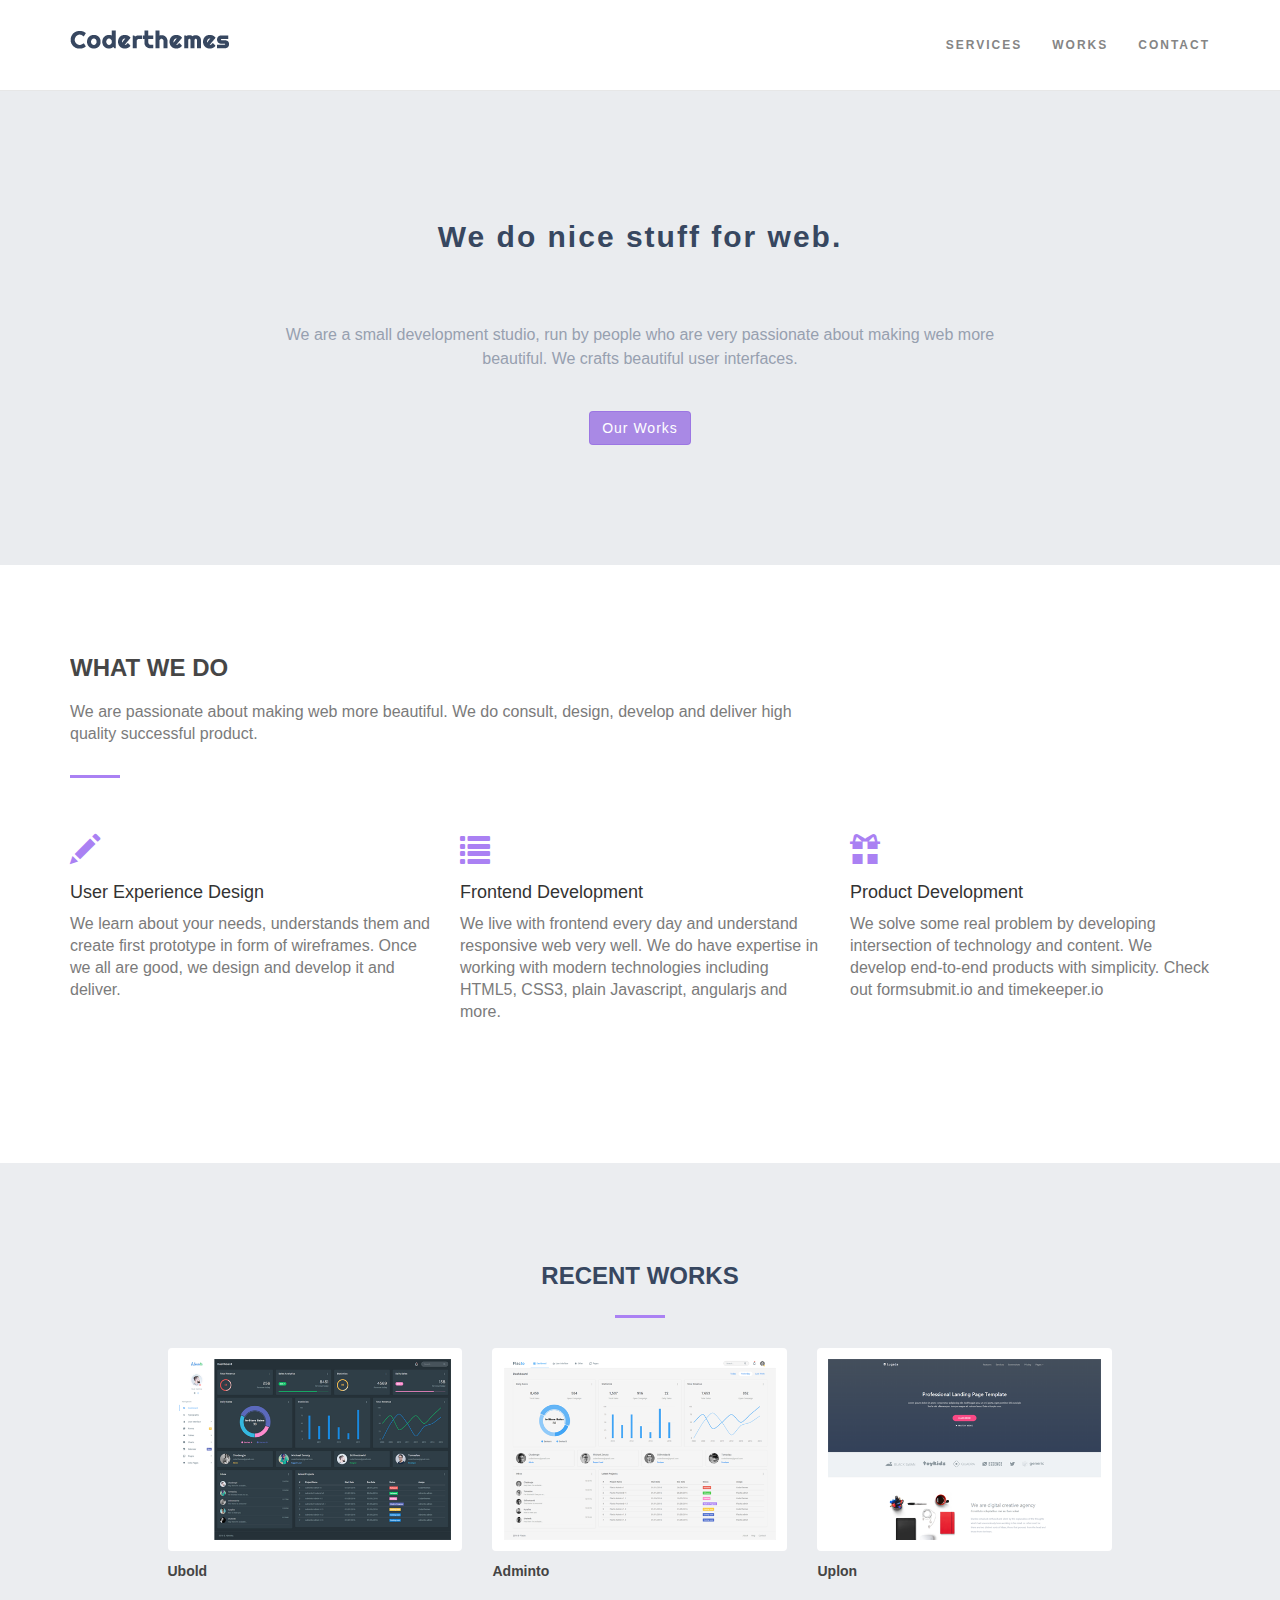
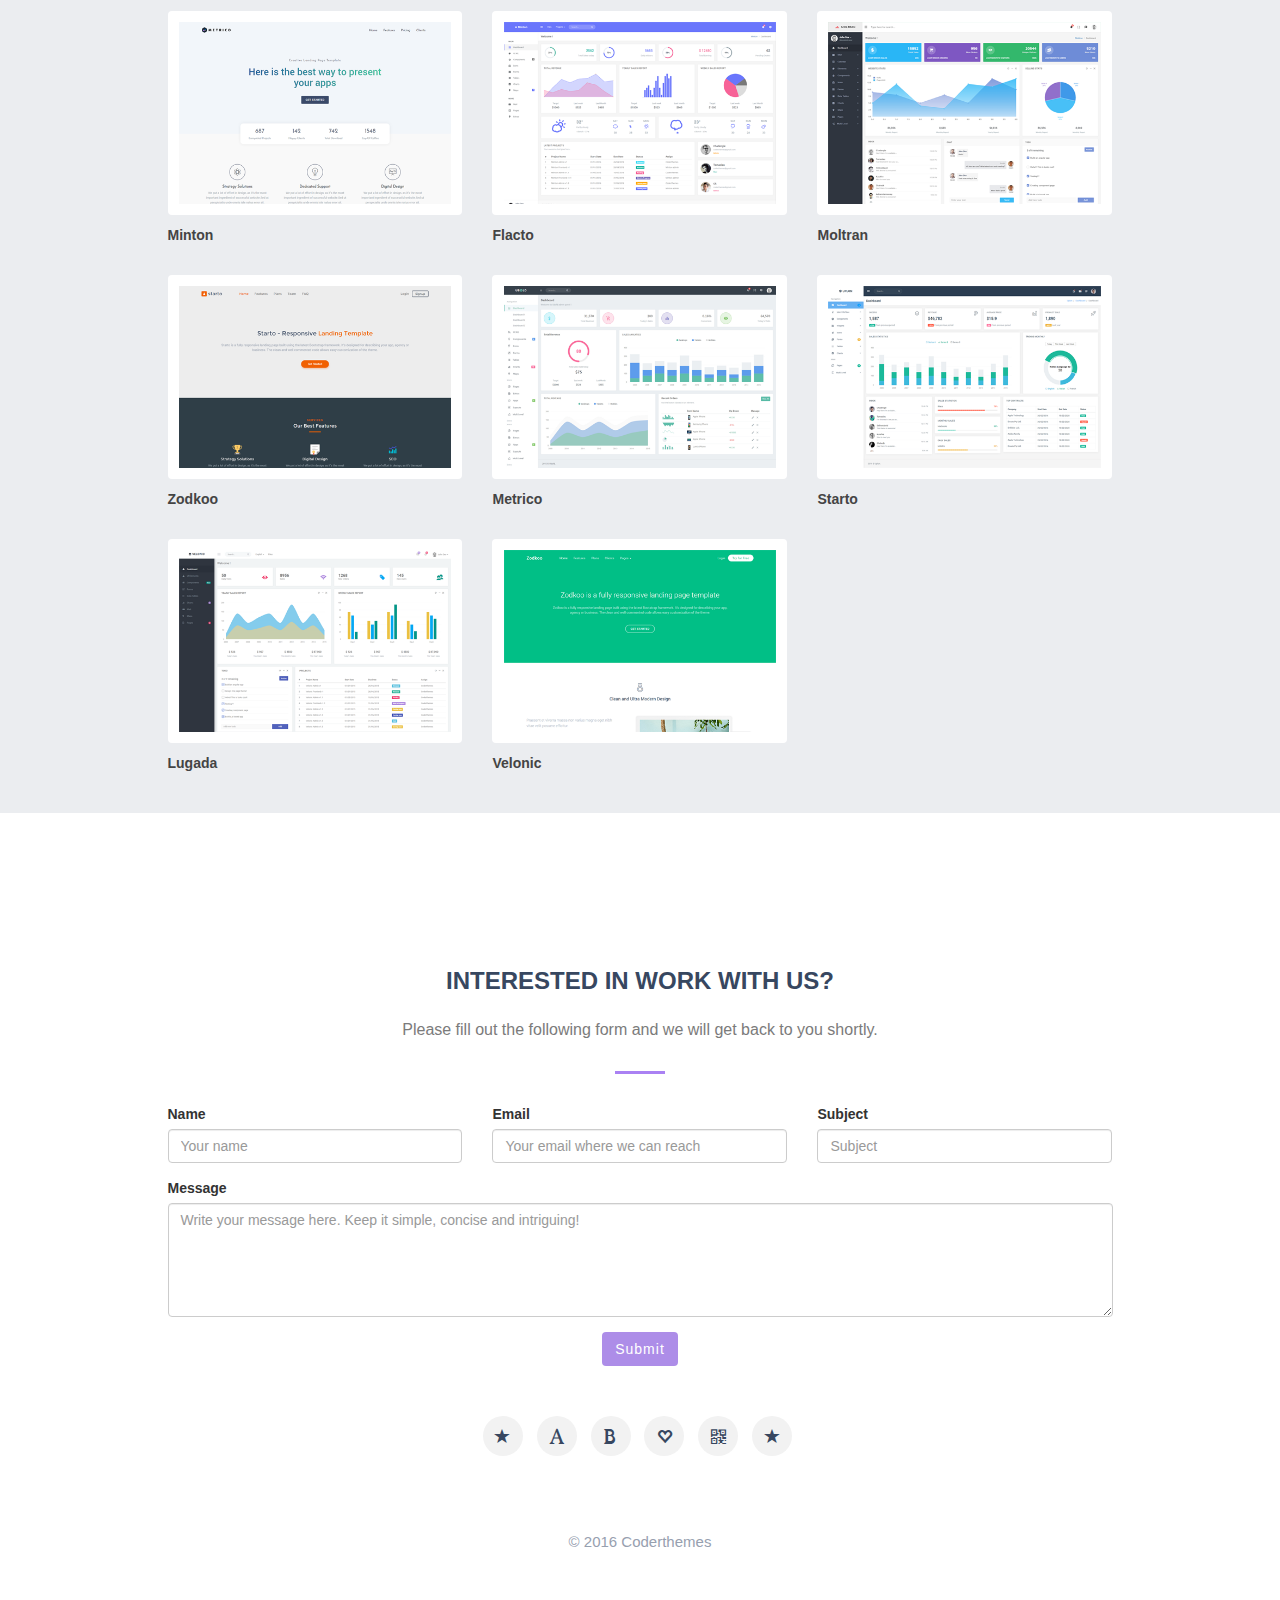
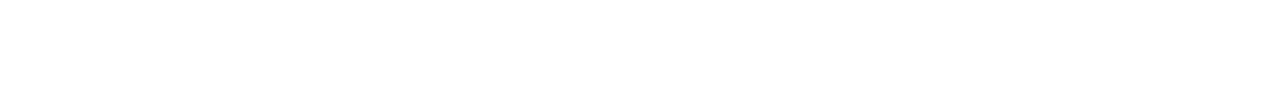
<file: index.html>
<!DOCTYPE html>
<html lang="en">
<head>
    <meta charset="UTF-8">
    <meta http-equiv="x-ua-compatible" content="IE=edge">
    <meta name="viewport" content="width=device-width, initial-scale=1" >
    <link rel="stylesheet" href="dist/css/bootstrap.css">
    <link rel="stylesheet" href="style.css">
    <title>Title</title>
    <style>

    </style>
</head>
<body>

<nav class="navbar navbar-default  navbar-fixed-top" role="navigation" style="background: #fff">
    <div class="container" id="head">

        <div class="navbar-header">
            <button type="button" class="navbar-toggle collapsed" data-toggle="collapse" data-target="#kk">
                <span class="icon-bar"></span>
                <span class="icon-bar"></span>
                <span class="icon-bar"></span>
            </button>
            <a href="#" class="navbar-brand"><img src="images/下载.png"></a>
        </div>

        <div class="collapse navbar-collapse" id="kk">
            <ul class="nav navbar-nav navbar-right">
                <li><a href="#Q1" class="q">SERVICES</a></li>
                <li><a href="#Q2" class="q">WORKS</a></li>
                <li><a href="#Q3" class="q">CONTACT</a></li>
            </ul>
        </div>
    </div>
</nav>

<div style="background: rgba(151, 160, 175, .2)">
    <div class="container text-center" id="qb1">
        <h1 style="margin-top: 90px">We do nice stuff for web.</h1>
        <p>We are a small development studio, run by people who are very passionate about making web more beautiful. We
            crafts beautiful user interfaces.</p>
        <a href="#Q2" class="btn btn-primary" style="margin-bottom: 120px">Our Works</a>
    </div>


</div>

<section class="section" id="Q1">
    <div class="container" id="qb2">
        <h3 style="padding-top: 20px; padding-bottom: 10px">WHAT WE DO</h3>
        <div class="row">
            <div class="col-md-8">
                <p>
                    We are passionate about making web more beautiful. We do consult, design, develop and deliver high
                    quality successful product.
                </p>
            </div>
        </div>
        <div class="line"></div>
        <div class="row">
            <div class="col-md-4">
                <span class="glyphicon glyphicon-pencil"></span>
                <h4>User Experience Design</h4>
                <p>
                    We learn about your needs, understands them and create first prototype in form of wireframes. Once
                    we
                    all are good, we design and develop it and deliver.
                </p>
            </div>
            <div class="col-md-4">
                <span class="glyphicon glyphicon-list"></span>
                <h4>Frontend Development</h4>
                <p>
                    We live with frontend every day and understand responsive web very well. We do have expertise in
                    working
                    with modern technologies including HTML5, CSS3, plain Javascript, angularjs and more.
                </p>
            </div>
            <div class="col-md-4">
                <span class="glyphicon glyphicon-gift"></span>
                <h4>Product Development</h4>
                <p>
                    We solve some real problem by developing intersection of technology and content. We develop
                    end-to-end
                    products with simplicity. Check out formsubmit.io and timekeeper.io
                </p>
            </div>
        </div>
    </div>
</section>

<section class="section" id="Q2">
    <div style="background: rgba(151, 160, 175, .19)">
        <div class="container" id="qb3">
            <h3>RECENT WORKS</h3>
            <div class="line2"></div>
            <div class="row">
                <div class="col-md-10 col-md-offset-1">
                    <div class="row">
                        <div class="col-xs-12 col-sm-4">
                            <a href="#" class="thumbnail tubiao"><img src="images/adminto.png"></a>
                            <a href="#">Ubold</a>
                        </div>
                        <div class="col-xs-12 col-sm-4">
                            <a href="#" class="thumbnail tubiao"><img src="images/flacto.png"></a>
                            <a href="#">Adminto</a>
                        </div>
                        <div class="col-xs-12 col-sm-4">
                            <a href="#" class="thumbnail tubiao"><img src="images/lugada.png"></a>
                            <a href="#">Uplon</a>
                        </div>
                    </div>
                    <div class="row">
                        <div class="col-xs-12 col-sm-4">
                            <a href="#" class="thumbnail tubiao"><img src="images/metrico.png"></a>
                            <a href="#">Minton</a>
                        </div>
                        <div class="col-xs-12 col-sm-4">
                            <a href="#" class="thumbnail tubiao"><img src="images/minton.png"></a>
                            <a href="#">Flacto</a>
                        </div>
                        <div class="col-xs-12 col-sm-4">
                            <a href="#" class="thumbnail tubiao"><img src="images/moltran.png"></a>
                            <a href="#">Moltran</a>
                        </div>
                    </div>
                    <div class="row">
                        <div class="col-xs-12 col-sm-4">
                            <a href="#" class="thumbnail tubiao"><img src="images/starto.png"></a>
                            <a href="#">Zodkoo</a>
                        </div>
                        <div class="col-xs-12 col-sm-4">
                            <a href="#" class="thumbnail tubiao"><img src="images/ubold.png"></a>
                            <a href="#">Metrico</a>
                        </div>
                        <div class="col-xs-12 col-sm-4">
                            <a href="#" class="thumbnail tubiao"><img src="images/uplon.png"></a>
                            <a href="#">Starto</a>
                        </div>
                    </div>
                    <div class="row">
                        <div class="col-xs-12 col-sm-4">
                            <a href="#" class="thumbnail tubiao"><img src="images/velonic.png"></a>
                            <a href="#">Lugada</a>
                        </div>
                        <div class="col-xs-12 col-sm-4">
                            <a href="#" class="thumbnail tubiao"><img src="images/zodkoo.png"></a>
                            <a href="#">Velonic</a>
                        </div>

                    </div>
                </div>
            </div>
        </div>
    </div>
</section>

<section class="section" id="Q3">
    <div class="container" id="qb4">
        <h3>INTERESTED IN WORK WITH US?</h3>
        <p>Please fill out the following form and we will get back to you shortly.</p>
        <div class="line3"></div>

        <div class="row">
            <div class="col-md-10 col-md-offset-1">
                <form action="#" role="form">
                    <div class="row">
                        <div class="col-sm-4 form-group">
                            <label for="Name">Name</label>
                            <input type="text" class="form-control" id="Name" placeholder="Your name">
                        </div>
                        <div class="col-sm-4 form-group">
                            <label for="Email">Email</label>
                            <input type="text" class="form-control" id="Email"
                                   placeholder="Your email where we can reach">
                        </div>
                        <div class="col-sm-4 form-group">
                            <label for="Subject">Subject</label>
                            <input type="text" class="form-control" id="Subject" placeholder="Subject">
                        </div>
                    </div>
                    <div class="row">
                        <div class="col-xs-12 form-group">
                            <label for="Message">Message</label>
                            <textarea class="form-control" id="message"
                                      placeholder="Write your message here. Keep it simple, concise and intriguing!"
                                      rows="5"></textarea>
                        </div>
                    </div>
                    <div class="row">
                        <div class="col-xs-12 text-center">
                            <button type="submit" class="btn btn-default">Submit</button>
                        </div>
                    </div>
                </form>
            </div>
        </div>

        <div class="row" style="margin-top: 50px">
            <div class="col-sm-12">
                <ul class="list-inline text-center">
                    <li><a href="#"><span class="glyphicon glyphicon-star"></span></a></li>
                    <li><a href="#"><span class="glyphicon glyphicon-font"></span></a></li>
                    <li><a href="#"><span class="glyphicon glyphicon-bold"></span></a></li>
                    <li><a href="#"><span class="glyphicon glyphicon-heart-empty"></span></a></li>
                    <li><a href="#"><span class="glyphicon glyphicon-qrcode"></span></a></li>
                    <li><a href="#"><span class="glyphicon glyphicon-star"></span></a></li>
                </ul>
            </div>
        </div>

        <p style="color: #97a0af; font-size: 15px; margin: 65px auto">&copy; 2016 Coderthemes</p>

    </div>
</section>

<button type="button" id="btn">TOP</button>

<script src="dist/js/jquery-1.11.3.min.js"></script>
<script src="dist/js/bootstrap.min.js"></script>
<script>
    $(function () {
        $('#head').css({paddingTop: 15, paddingBottom: 15});
        $('#btn').hide();
        $('#btn').click(function () {
            $('html,body').animate({scrollTop: 0});
        });
        $(window).scroll(function () {
            if ($(this).scrollTop() >= 200) {
                $('#btn').fadeIn();
                $('#head').stop().animate({paddingTop: 0, paddingBottom: 0}, 400);
            } else {
                $('#btn').fadeOut();
                $('#head').stop().animate({paddingTop: 15, paddingBottom: 15}, 400);
            }
        });
    });
</script>
</body>
</html>
</file>
<file: style.css>
#kk .navbar-nav li a {
    color: #858585;
    font-size: 12px;
    margin: 5px 0px;
    text-transform: uppercase;
    font-weight: 700;
    letter-spacing: 2px;/*æ–‡æœ¬é—´è·*/
    /*font-family: 'Poppins', sans-serif;*/
    background: none;
}
#kk .navbar-nav li a:hover {color: #aa81f3}
a {
    text-decoration: none !important;
    /*text-decoration: none !important;*/
    transition: all 0.3s;
    /*background-color: transparent;*/
}


#qb1 h1 {color: #374760; padding: 130px 0 40px 0; font-size: 30px; font-weight: 600; letter-spacing: 2px; }
#qb1 p {line-height: 24px; margin: 30px auto 40px auto; font-size: 16px; width: 65%; color: #97a0af}
#qb1 a {background: rgba(153,112,226,.8); border: 1px solid rgba(153,112,226,.8); font-weight: 500;letter-spacing: 1px}
#qb1 a:hover {background: rgba(153,112,226,1); border: 1px solid rgba(153,112,226,1)}


#qb2 h3 {font-weight: 700; opacity: .9}
#qb2 p, #qb4 p {line-height: 22px; color: #7B7B7B; font-size: 16px; margin-bottom: 10px}
#qb2 .line {width: 50px; height: 3px; background: #aa81f3; margin: 20px 0 55px}
#qb2 span {color: #aa81f3; font-size: 30px; display: block; margin-bottom: 20px}


#qb3 h3, #qb4 h3 {color: #374760; margin: 100px auto 25px; font-weight: bold; text-align: center}
#qb3 .line2, #qb4 .line3 {width: 50px; height: 3px; background: #aa81f3; margin: 20px auto}
#qb3 .tubiao {display: block; padding: 10px; background: #fff; border: 1px solid transparent}
#qb3 a {color: #444; margin: 10px 0; font-weight: bold}
#qb3 .row {margin-bottom: 20px}

#qb4 p {text-align: center}
#qb4 .line3 {margin: 30px auto}
#qb4 button {background: rgba(153,112,226,.8); color: #fff; letter-spacing: 1px; border: 1px solid transparent}
#qb4 button:hover {background: rgba(153,112,226,1)}
#qb4 li {width: 40px; height: 40px; border-radius: 50%; background: #f2f2f2; margin: 0 5px}
#qb4 li span {color: #374760; font-size: 15px; text-align: center; line-height: 40px}

#btn {background: #aa81f3; width: 47px; height: 21px; position: fixed; right: 20px; bottom: 10px; border-radius: 3px; color: #fff; font-size: 12px;line-height: 21px; letter-spacing: 1px; border: 0 none; outline: none}

.section {padding-top: 50px; padding-bottom: 80px}
#qb4 h3 {margin-top: 25px}
</file>
